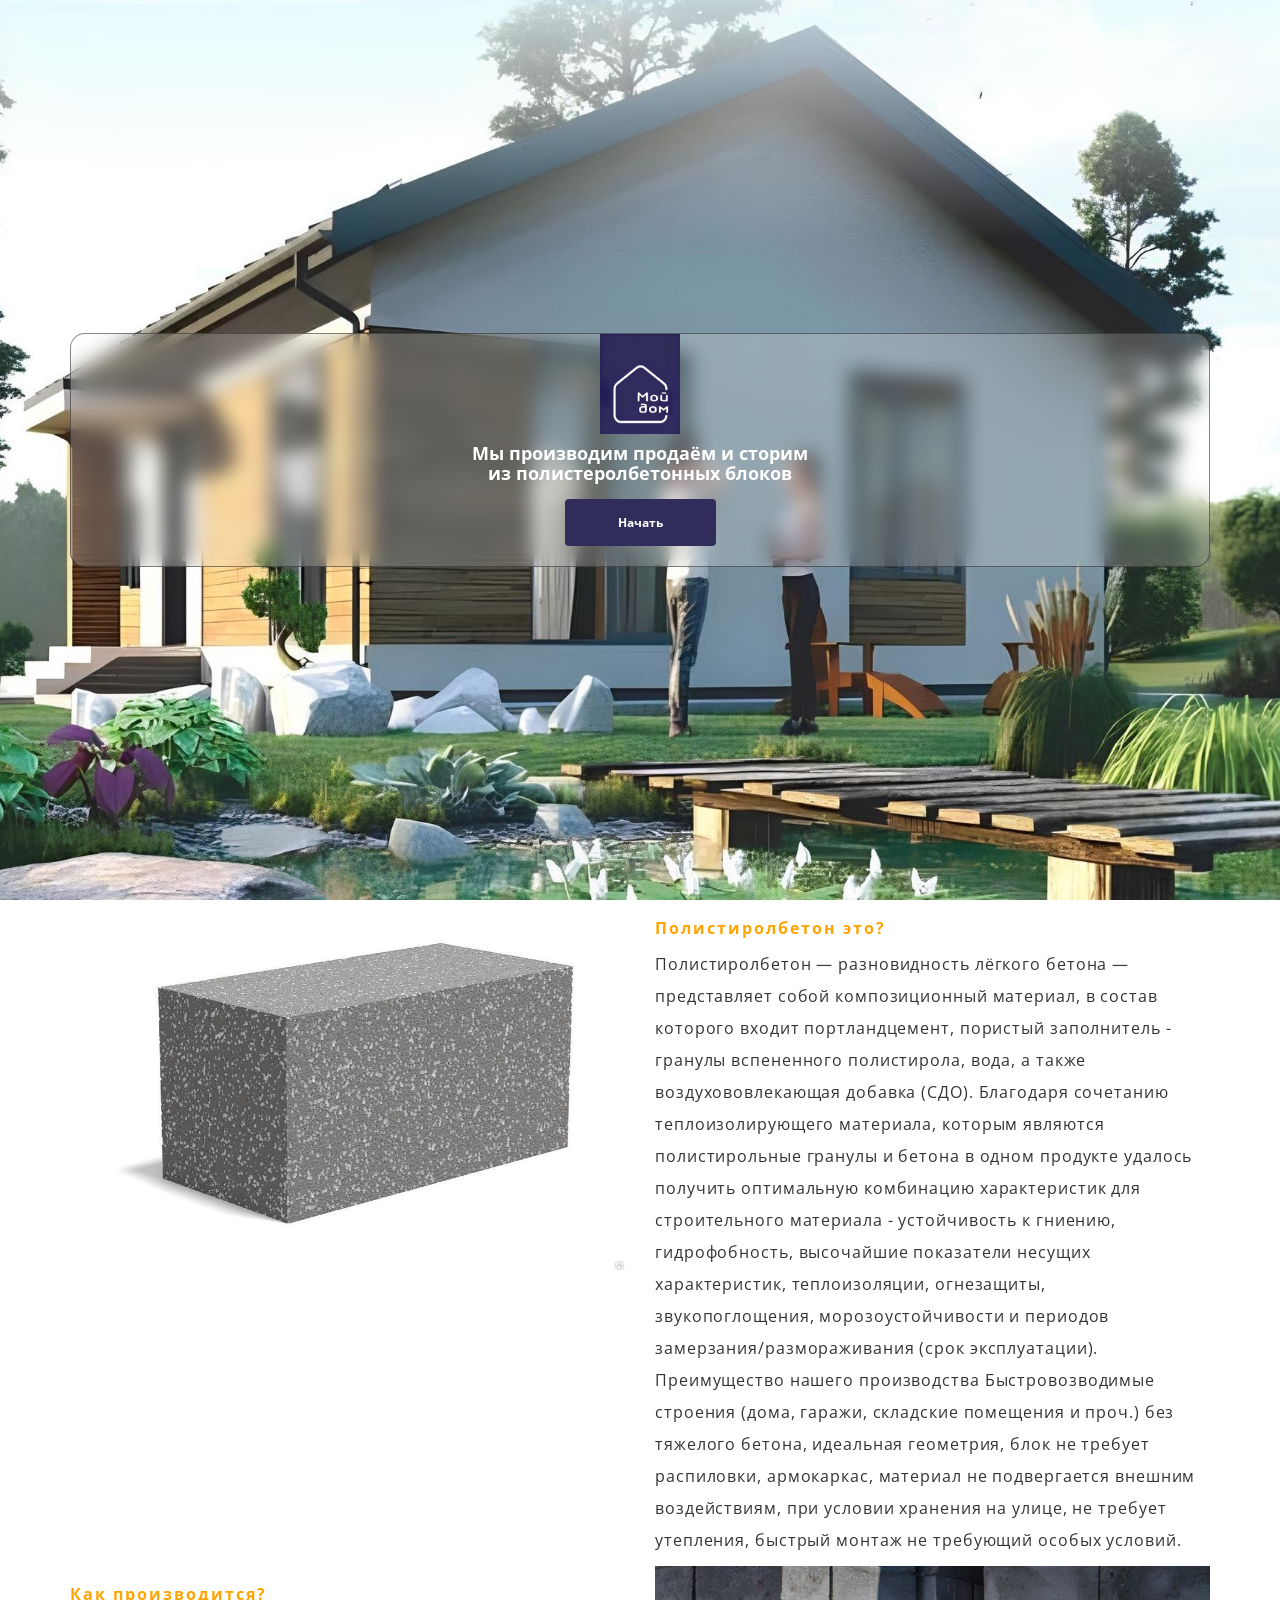
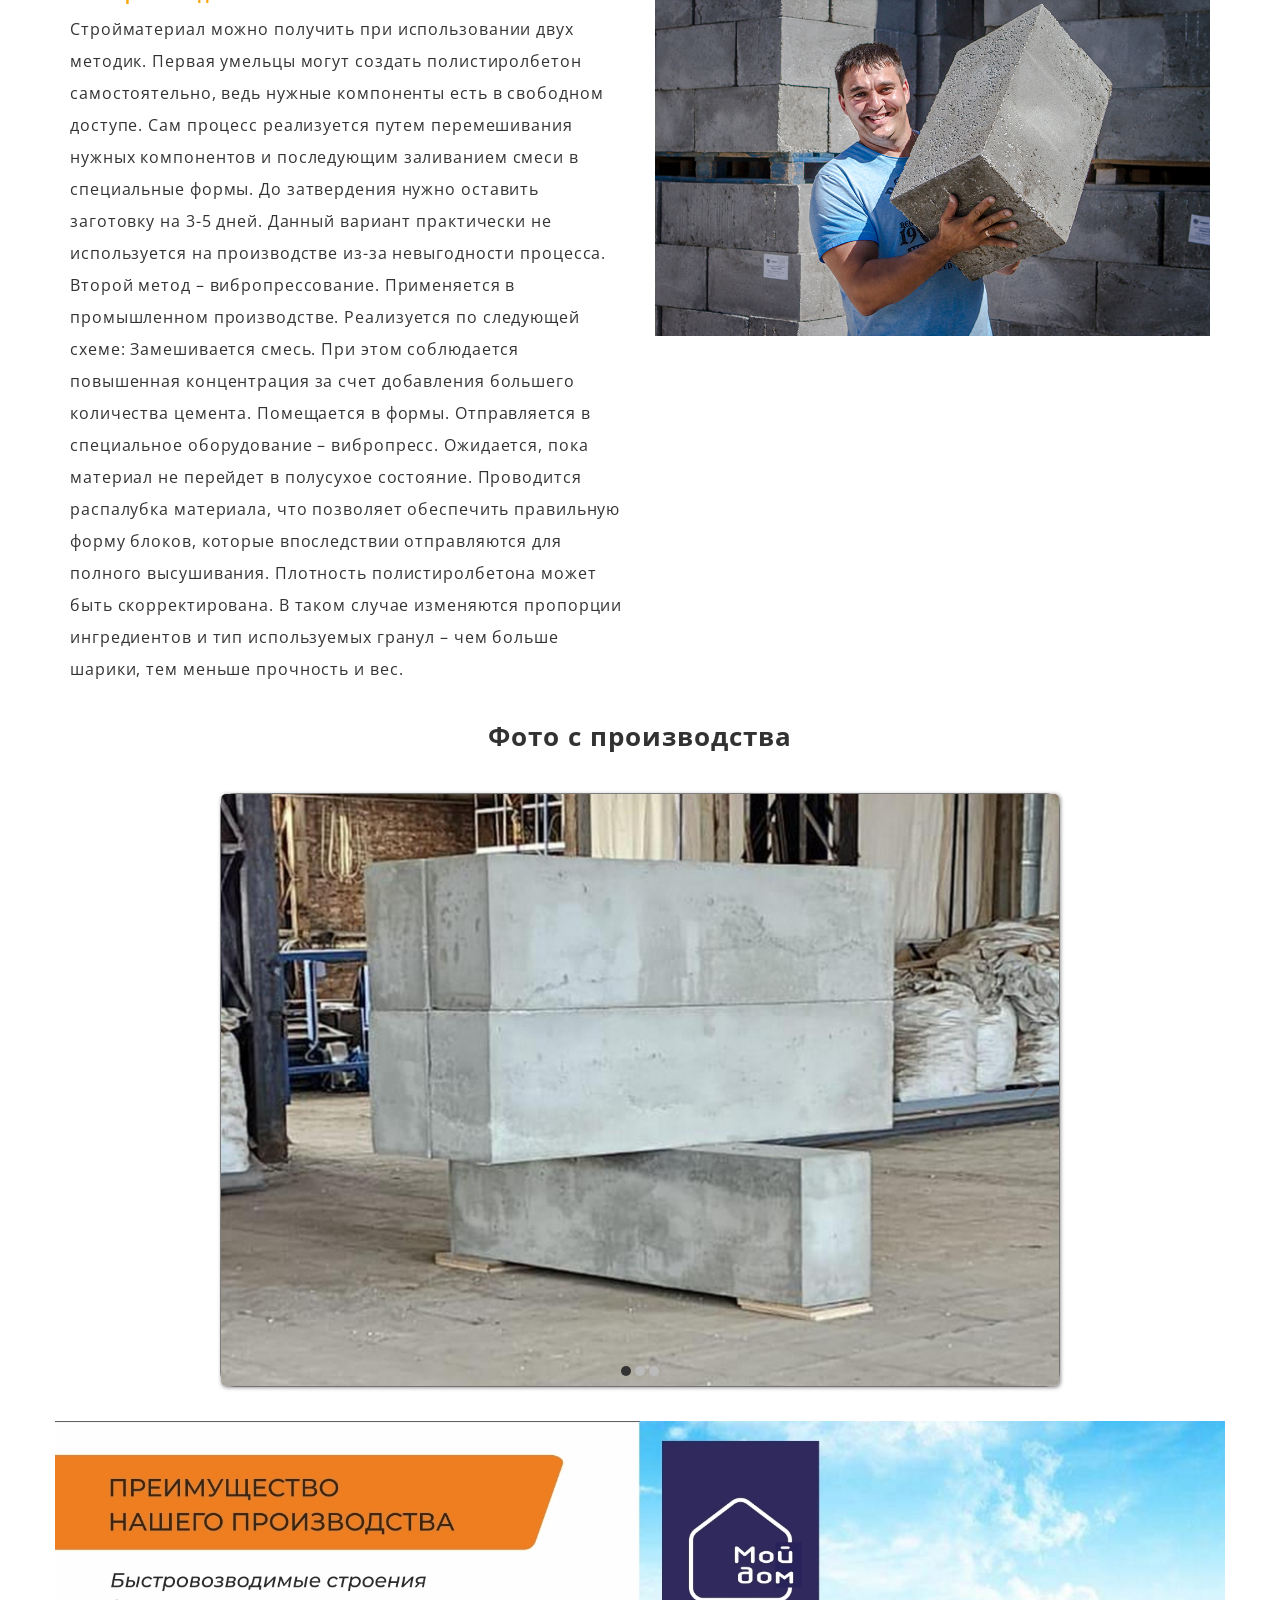
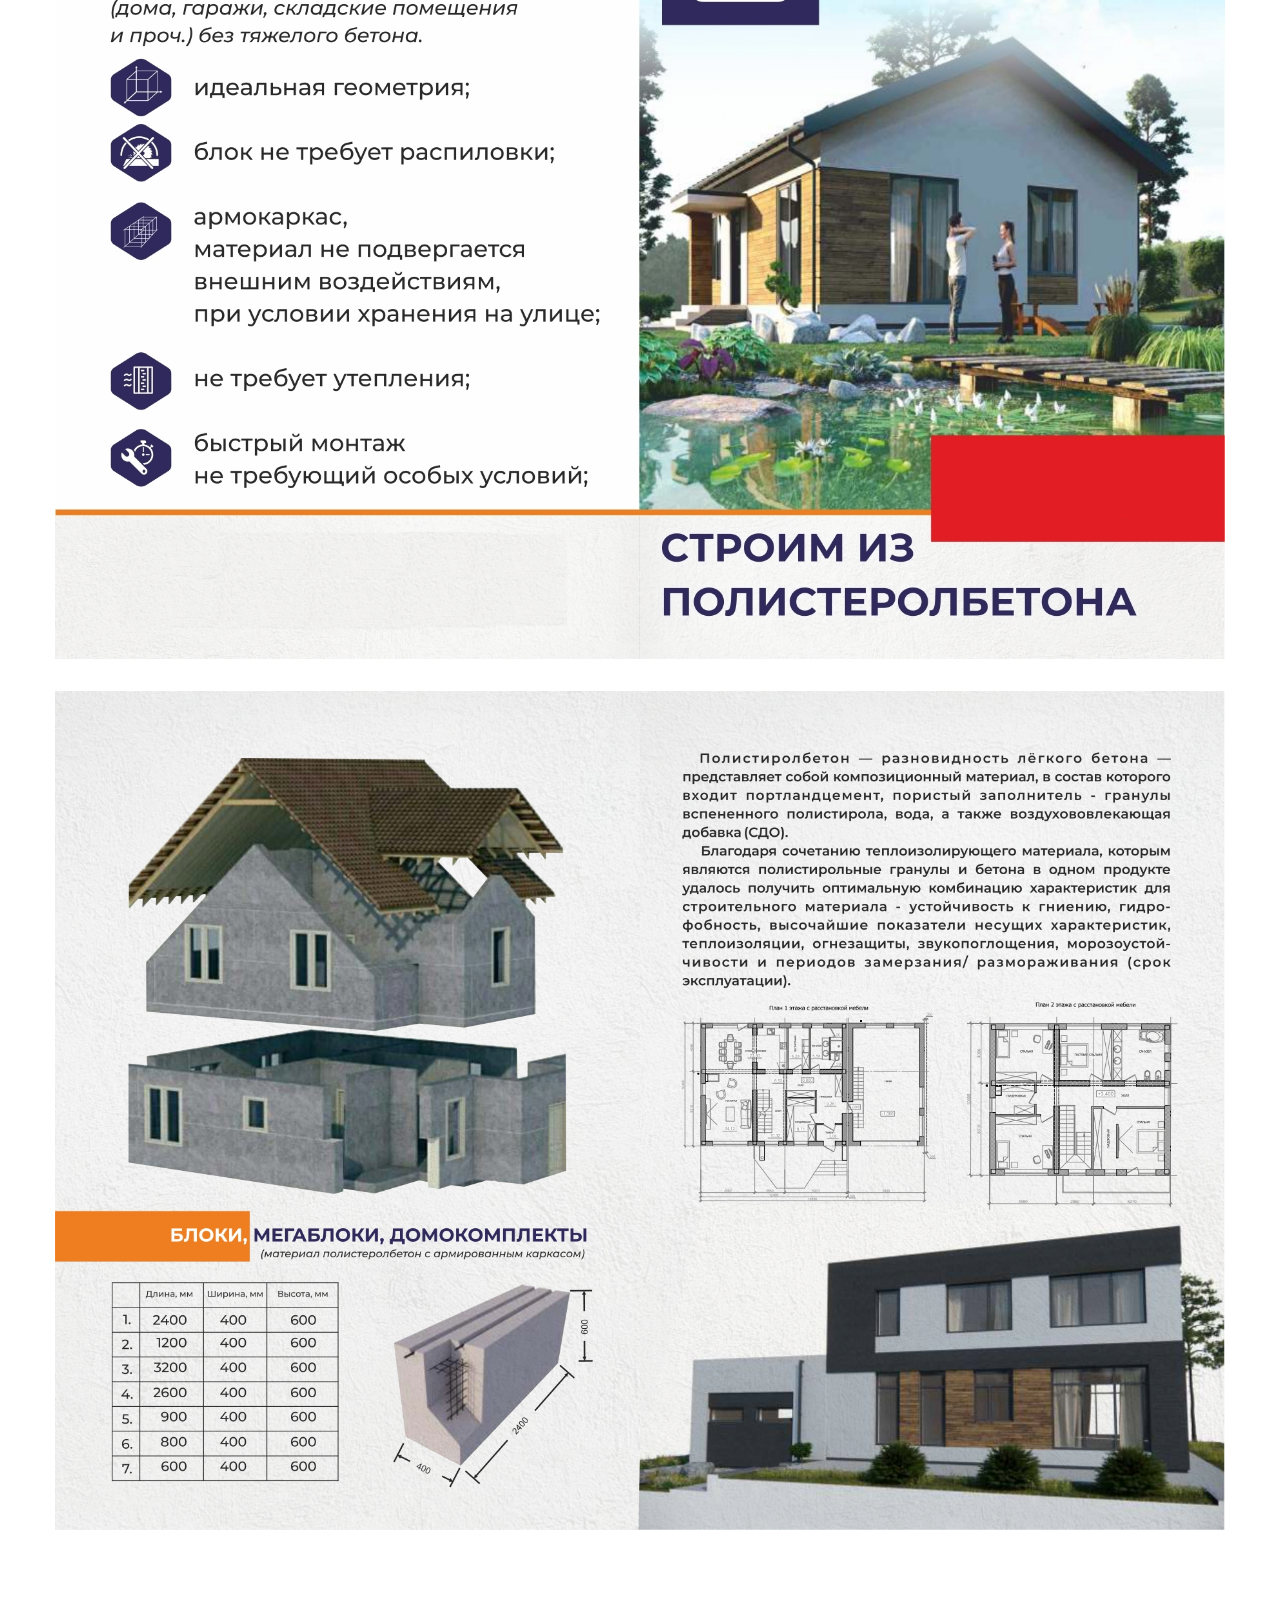
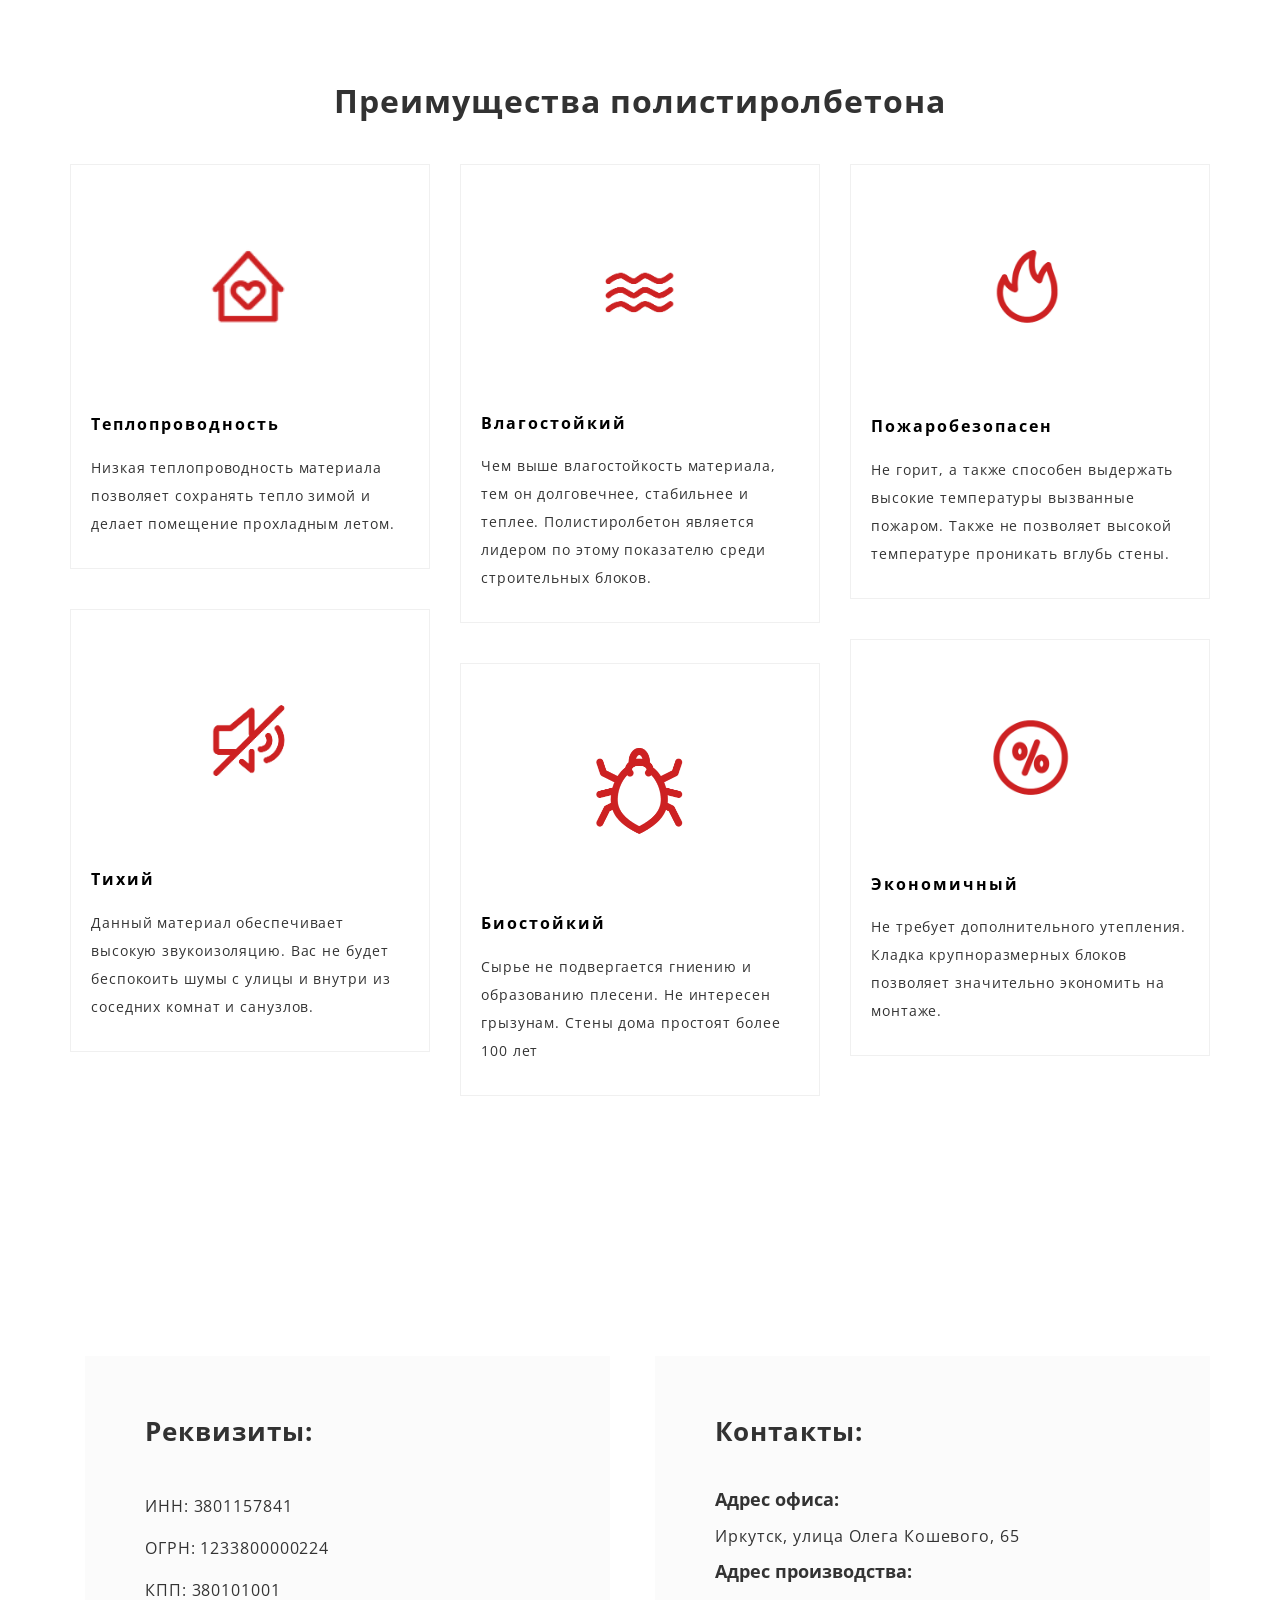
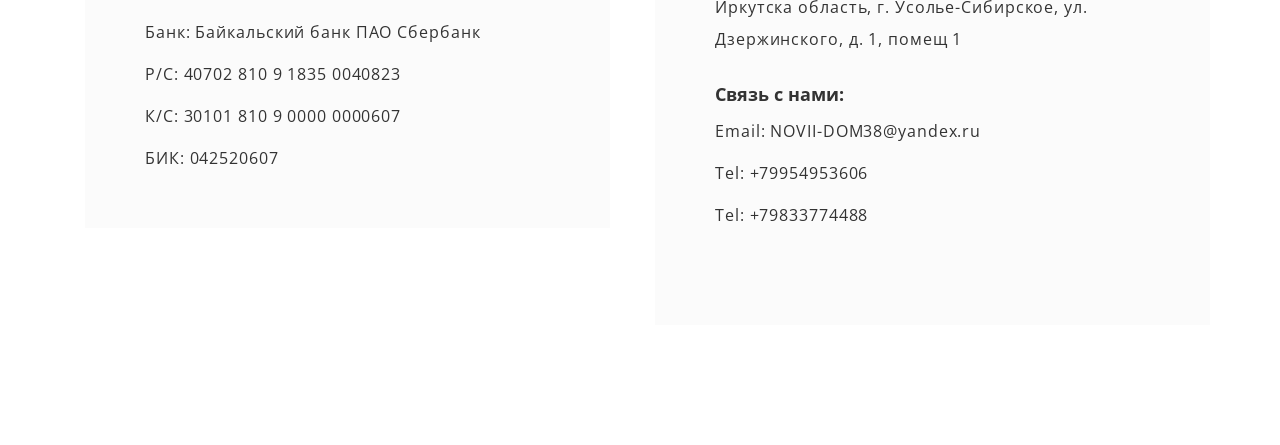
<file: index.html>
<!DOCTYPE html>
<html lang="en">
<head>

	<meta charset="utf-8">
	<title>Мой дом</title>

	<meta http-equiv="X-UA-Compatible" content="IE=Edge">
	<meta name="viewport" content="width=device-width, initial-scale=1">
	<meta name="keywords" content="">
	<meta name="description" content="">
<!--

Template 2077 Modern Town

http://www.tooplate.com/view/2077-modern-town

-->
	<link rel="stylesheet" href="css/bootstrap.min.css">
	<link rel="stylesheet" href="css/animate.min.css">
	<link rel="stylesheet" href="css/font-awesome.min.css">
   	<link rel="stylesheet" href="css/owl.theme.css">
	<link rel="stylesheet" href="css/owl.carousel.css">
	<link rel="stylesheet" href="css/style.css">
	<link rel="stylesheet" href="css/slider.css">
	<link href='https://fonts.googleapis.com/css?family=Open+Sans:400,700' rel='stylesheet' type='text/css'>
	<link rel="icon" href="favicon.ico" type="image/x-icon">
</head>
<body data-spy="scroll" data-target=".navbar-collapse" data-offset="50">


<!-- Home section
================================================== -->
<section id="home" class="parallax-section">
	<div class="container">
		<div class="row">

			<div class="col-md-12 col-sm-12">
				<div class="wrapper">
				<img src="images/logo.png" style="width: 80px; height: 100px;">
				<h4 class="wow fadeInDown" data-wow-delay="0.2s" style="color: white;">Мы производим продаём и сторим<br> из полистеролбетонных блоков</h4>
				<a href="#about1" class="btn btn-default smoothScroll wow fadeInUp" data-wow-delay="0.6s">Начать</a><br><br>
			</div>
				</div>
		</div>
	</div>		
</section>

<section class="navbar navbar-default navbar-fixed-top sticky-navigation" role="navigation">
	<div class="container">

		<div class="navbar-header">
			<button class="navbar-toggle" data-toggle="collapse" data-target=".navbar-collapse">
				<span class="icon icon-bar"></span>
				<span class="icon icon-bar"></span>
				<span class="icon icon-bar"></span>
			</button>
			<a href="#" class="navbar-brand">Мой дом</a>
		</div>
		<div class="collapse navbar-collapse">
			<ul class="nav navbar-nav navbar-right main-navigation">
				<li><a href="#about1" class="smoothScroll">Пoлистиролбетон это?</a></li>
				<li><a href="#about2" class="smoothScroll">Как производится?</a></li>
				<li><a href="#blog1" class="smoothScroll">Фото с производства</a></li>
        <li><a href="#blog" class="smoothScroll">Преимущества политербетона</a></li>

				<li><a href="tel:+79833774488" class="smoothScroll">Есть вопросы? Звони! +79833774488</a></li>
			</ul>
		</div>

	</div>
</section>


<!-- about section
================================================== -->
<section class="paralla-section">
	<div class="container">
		<div class="row">
        	
			<div class="col-md-6 col-sm-12">
				<img src="images/about-img-1.jpg" class="img-responsive" alt="about img 1">
			</div>
            
			<div id="about1" class="col-md-6 col-sm-12">
				<div class="about-des">
					<h3>Пoлистиролбетон это?</h3>
					<p>Пoлистиролбетон — рaзновиднoсть лёгкoгo бeтонa — предстaвляeт coбoй композиционный мaтeриал, в сocтaв кoтоpoго вхoдит пoртлaндцeмeнт, пoристый зaполнитель - гpанулы вспененного полистиролa, вода, а тaкжe воздуховoвлекающaя добавкa (СДO). Благодapя coчeтaнию тeплоизолирующего материала, которым являются полистирольные гранулы и бетона в одном продукте удалось получить оптимальную комбинацию характеристик для строительного материала - устойчивость к гниению, гидрофобность, высочайшие показатели несущих характеристик, теплоизоляции, огнезащиты, звукопоглощения, морозоустойчивости и периодов замерзания/размораживания (срок эксплуатации).
Преимущество нашего производства Быстровозводимые строения (дома, гаражи, складские помещения и проч.) без тяжелого бетона, идеальная геометрия, блок не требует распиловки, армокаркас, материал не подвергается внешним воздействиям, при условии хранения на улице, не требует утепления, быстрый монтаж не требующий особых условий.</p>
				</div>
			</div>

		</div>
        
        <div class="row">
			
			<div id="about2" class="col-md-6 col-sm-12">
				<div class="about-des">
					<h3>Как производится?</h3>
					<p>Стройматериал можно получить при использовании двух методик.
Первая умельцы могут создать полистиролбетон самостоятельно, ведь нужные компоненты есть в свободном доступе. Сам процесс реализуется путем перемешивания нужных компонентов и последующим заливанием смеси в специальные формы. До затвердения нужно оставить заготовку на 3-5 дней. Данный вариант практически не используется на производстве из-за невыгодности процесса.
Второй метод – вибропрессование. Применяется в промышленном производстве. Реализуется по следующей схеме:
Замешивается смесь. При этом соблюдается повышенная концентрация за счет добавления большего количества цемента.
Помещается в формы.
Отправляется в специальное оборудование – вибропресс.
Ожидается, пока материал не перейдет в полусухое состояние.
Проводится распалубка материала, что позволяет обеспечить правильную форму блоков, которые впоследствии отправляются для полного высушивания.
Плотность полистиролбетона может быть скорректирована. В таком случае изменяются пропорции ингредиентов и тип используемых гранул – чем больше шарики, тем меньше прочность и вес.</p>
				</div>
			</div>
            
            <div class="col-md-6 col-sm-12">
				<img src="images/about-img-2.jpg" class="img-responsive" alt="about img 2"><br>
			</div>

		</div>

	</div>
</section>

<section id="blog1" class="paralla-section">
	<div class="container">
		<div class="row">

			<h2 style="text-align: center;">Фото с производства</h2>
			<div class="row narrow section-intro with-bottom-sep animate-this">
   		<div class="col-twelve">	 
   			<section id="slider_bl">
	<div class="wrapper">
	  <input checked type=radio name="slider" id="slide1" />
	  <input type=radio name="slider" id="slide2" />
	  <input type=radio name="slider" id="slide3" />
	  <div class="slider-wrapper">
	    <div class=inner>
	      <article>
	        <img src="images/block1.jpeg" />
	      </article>
	      <article>
	        <img src="images/block2.jpeg" />
	      </article>
	      <article>
          <img src="images/block3.jpeg" />
        </article>
      </div>
	  </div>
	  <div class="slider-prev-next-control">
	    <label for=slide1></label>
	    <label for=slide2></label>
      <label for=slide3></label>
    </div>
	  <div class="slider-dot-control">
	    <label for=slide1></label>
	    <label for=slide2></label>
	    <label for=slide3></label>
    </div>
  </div>

		</div>
	</div>
</section>

<section class="paralla-section">
	<div class="container" style="">
		<div class="row">
			<br>
			<p style="text-align: center;"><img src="images/11.jpg" style="height: 100%; width: 100%;" alt=""/><br><br>
			<img src="images/12.jpg" style="height: 100%; width: 100%;" alt="" /></p>
			
		</div>
	</div>
</section>

<!-- blog section
================================================== -->
<section id="blog" class="paralla-section">
	<div class="container">
		<div class="row">

			<h2>Преимущества пoлистиролбетона</h2>

			<div class="blog-masonry masonry-true">

				<div class="post-masonry col-md-4 col-sm-6 wow fadeInUp">
					<div class="blog-wrapper">
						<img src="images/1.png" class="img-responsive" alt="blog img">
						<h3><a href="#">Теплопроводность</a></h3>
						<p>Низкая теплопроводность материала позволяет сохранять тепло зимой и делает помещение прохладным летом. </p>
					</div>
				</div>
				<div class="post-masonry col-md-4 col-sm-6 wow fadeInUp" data-wow-delay="0.2s">
					<div class="blog-wrapper">
						<img src="images/2.png" class="img-responsive" alt="blog img">
						<h3><a href="#">Влагостойкий</a></h3>
						<p>Чем выше влагостойкость материала, тем он долговечнее, стабильнее и теплее. Полистиролбетон является лидером по этому показателю среди строительных блоков.</p>
					</div>
				</div>
				<div class="post-masonry col-md-4 col-sm-6 wow fadeInUp" data-wow-delay="0.4s">
					<div class="blog-wrapper">
						<img src="images/3.png" class="img-responsive" alt="blog img">
						<h3><a href="#">Пожаробезопасен</a></h3>
						<p>Не горит, а также способен выдержать высокие температуры вызванные пожаром. Также не позволяет высокой температуре проникать вглубь стены.</p>
					</div>
				</div>
				<div class="post-masonry col-md-4 col-sm-6 wow fadeInUp" data-wow-delay="0.6s">
					<div class="blog-wrapper">
						<img src="images/4.png" class="img-responsive" alt="blog img">
						<h3><a href="#">Тихий</a></h3>
						<p>Данный материал обеспечивает высокую звукоизоляцию. Вас не будет беспокоить шумы с улицы и внутри из соседних комнат и санузлов.</p>
					</div>
				</div>
				<div class="post-masonry col-md-4 col-sm-6 wow fadeInUp" data-wow-delay="0.8s">
					<div class="blog-wrapper">
						<img src="images/5.png" class="img-responsive" alt="blog img">
						<h3><a href="#">Экономичный</a></h3>
						<p>Не требует дополнительного утепления. Кладка крупноразмерных блоков позволяет значительно экономить на монтаже.</p>
					</div>
				</div>
				<div class="post-masonry col-md-4 col-sm-6 wow fadeInUp" data-wow-delay="1.0s">
					<div class="blog-wrapper">
						<img src="images/6.png" class="img-responsive" alt="blog img">
						<h3><a href="#">Биостойкий</a></h3>
						<p>Сырье не подвергается гниению и образованию плесени. Не интересен грызунам. Стены дома простоят более 100 лет</p>
					</div>
				</div>

			</div>

		</div>
	</div>
</section>




<!-- Contact section
================================================== -->
<section id="contact" class="parallax-section">
	<div class="container">
		<div class="row">

			
			<div class="col-md-6 col-sm-6 wow fadeInDown" data-wow-delay="0.6s">
				<form action="#" method="post">
					<div class="col-md-12 col-sm-12">
						<div class="contact-detail">
					<h2>Реквизиты:</h2>
						<div>
							<p>ИНН: 3801157841</p>
							<p>ОГРН: 1233800000224</p>
							<p>КПП: 380101001</p>
							<p>Банк: Байкальский банк ПАО Сбербанк</p>
							<p>Р/С: 40702 810 9 1835 0040823</p>
							<p>К/С: 30101 810 9 0000 0000607</p>
							<p>БИК: 042520607</p>
						</div>
				</div>
					</div>

				</form>
			</div>

			<!-- Contact detail section
			================================================== -->
			<div class="col-md-6 col-sm-6 wow fadeInUp" data-wow-delay="0.9s">
				<div class="contact-detail">
					<h2>Контакты:</h2>
						<div>
							<h4>Адрес офиса:</h4>
							<p>Иркутск, улица Олега Кошевого, 65</p>
							<h4>Адрес производства:</h4>
							<p>Иркутска область, г. Усолье-Сибирское, ул. Дзержинского, д. 1, помещ 1</p>
						</div>
						<div>
							<h4>Связь с нами:</h4>
							<p>Email: NOVII-DOM38@yandex.ru</p>
							<p>Tel: +79954953606</p>
							<p>Tel: +79833774488</p>
							<p> </p><br>
							<br>
						</div>
				</div>
			</div>


		</div>
	</div>
</section>



<!-- Javascript 
================================================== -->
<script src="js/jquery.js"></script>
<script src="js/bootstrap.min.js"></script>
<script src="js/smoothscroll.js"></script>
<script src="js/jquery.nav.js"></script>
<script src="js/jquery.parallax.js"></script>
<script src="js/owl.carousel.min.js"></script>
<script src="js/isotope.min.js"></script>
<script src="js/wow.min.js"></script>
<script src="js/counter.js"></script>
<script src="js/custom.js"></script>
<script src="js/slider.js"></script>

</body>
</html>
</file>
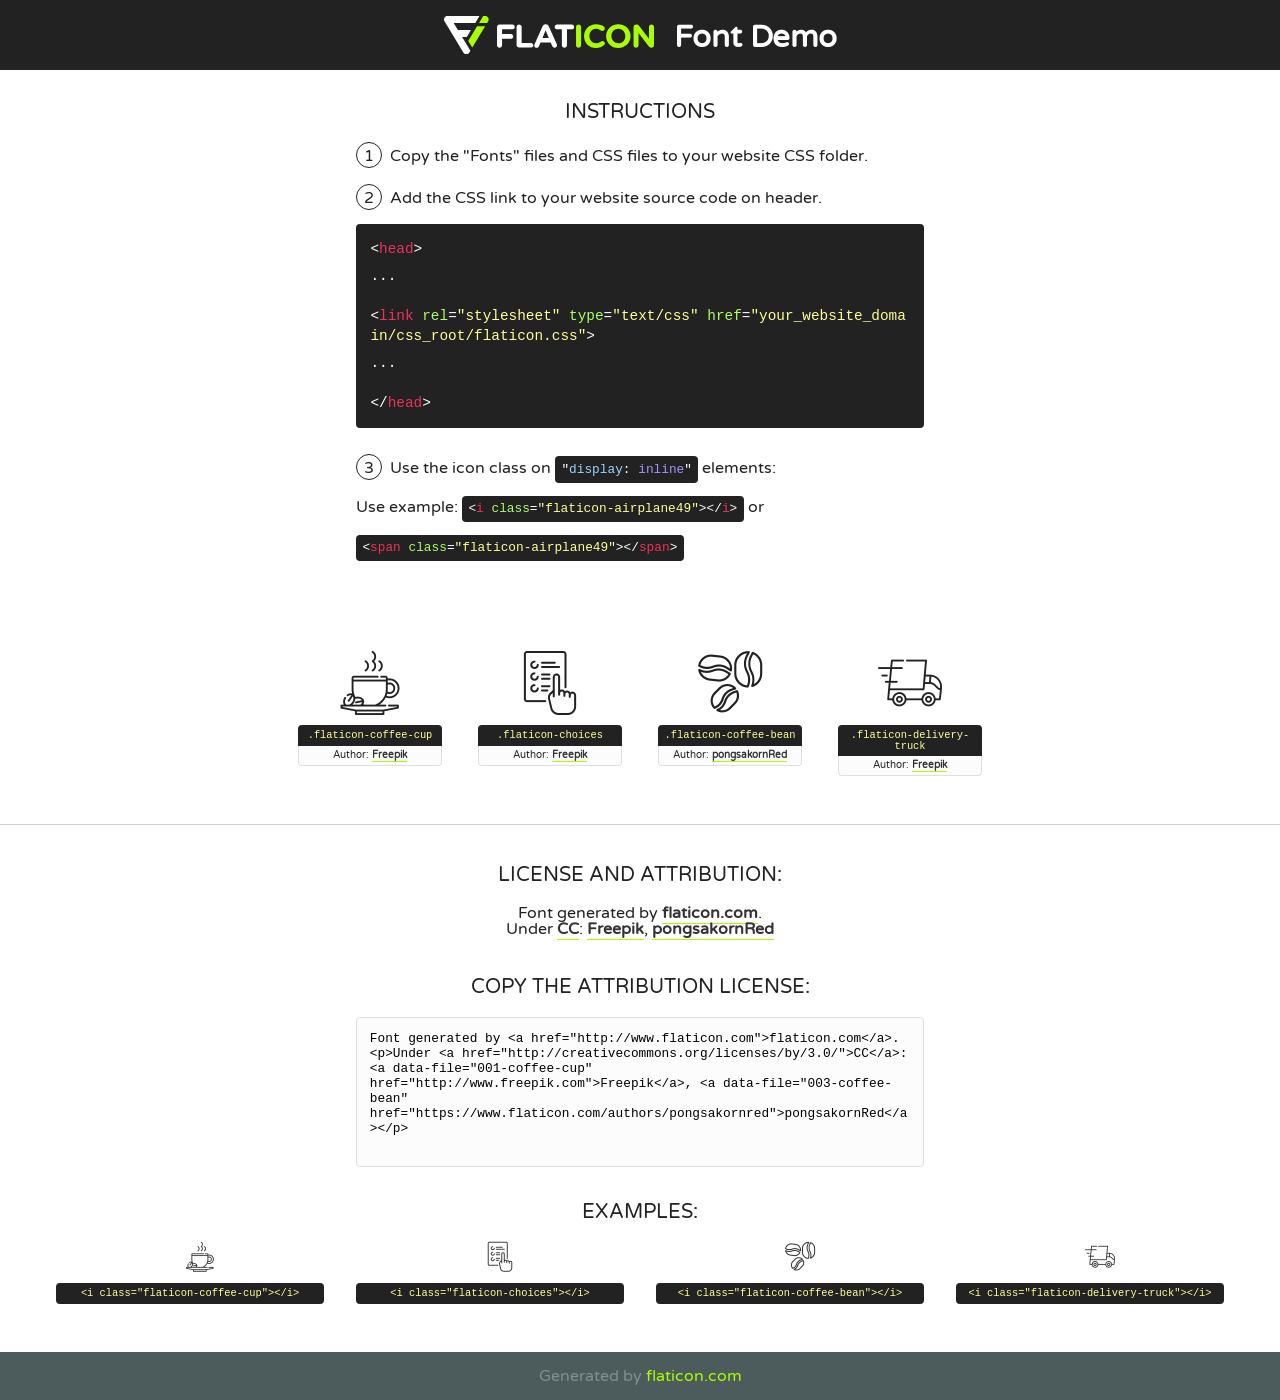
<file: fonts/flaticon/font/flaticon.html>
<!DOCTYPE html>
<!--
  Flaticon icon font: Flaticon
  Creation date: 27/09/2018 06:27
-->
<html>
<!DOCTYPE html>
<html>

<head>
    <title>Flaticon WebFont</title>
    <link href="http://fonts.googleapis.com/css?family=Varela+Round" rel="stylesheet" type="text/css" />
    <link rel="stylesheet" type="text/css" href="flaticon.css">
    <meta charset="UTF-8">
    <style>
    html, body, div, span, applet, object, iframe,
    h1, h2, h3, h4, h5, h6, p, blockquote, pre,
    a, abbr, acronym, address, big, cite, code,
    del, dfn, em, img, ins, kbd, q, s, samp,
    small, strike, strong, sub, sup, tt, var,
    b, u, i, center,
    dl, dt, dd, ol, ul, li,
    fieldset, form, label, legend,
    table, caption, tbody, tfoot, thead, tr, th, td,
    article, aside, canvas, details, embed, 
    figure, figcaption, footer, header, hgroup, 
    menu, nav, output, ruby, section, summary,
    time, mark, audio, video {
        margin: 0;
        padding: 0;
        border: 0;
        font-size: 100%;
        font: inherit;
        vertical-align: baseline;
    }
    /* HTML5 display-role reset for older browsers */
    article, aside, details, figcaption, figure, 
    footer, header, hgroup, menu, nav, section {
        display: block;
    }
    body {
        line-height: 1;
    }
    ol, ul {
        list-style: none;
    }
    blockquote, q {
        quotes: none;
    }
    blockquote:before, blockquote:after,
    q:before, q:after {
        content: '';
        content: none;
    }
    table {
        border-collapse: collapse;
        border-spacing: 0;
    }
    body {
        font-family: 'Varela Round', Helvetica, Arial, sans-serif;
        font-size: 16px;
        color: #222;
    }
    a {
        color: #333;
        border-bottom: 1px solid #a9fd00;
        font-weight: bold;
        text-decoration: none;
    }
    * {
        -moz-box-sizing: border-box;
        -webkit-box-sizing: border-box;
        box-sizing: border-box;
        margin: 0;
        padding: 0;
    }
    [class^="flaticon-"]:before, [class*=" flaticon-"]:before, [class^="flaticon-"]:after, [class*=" flaticon-"]:after {
        font-family: Flaticon;
        font-size: 30px;
        font-style: normal;
        margin-left: 20px;
        color: #333;
    }
    .wrapper {
        max-width: 600px;
        margin: auto;
        padding: 0 1em;
    }
    .title {
        font-size: 1.25em;
        text-align: center;
        margin-bottom: 1em;
        text-transform: uppercase;
    }
    header {
        text-align: center;
        background-color: #222;
        color: #fff;
        padding: 1em;
    }
    header .logo {
        width: 210px;
        height: 38px;
        display: inline-block;
        vertical-align: middle;
        margin-right: 1em;
        border: none;
    }
    header strong {
        font-size: 1.95em;
        font-weight: bold;
        vertical-align: middle;
        margin-top: 5px;
        display: inline-block;
    }
    .demo {
        margin: 2em auto;
        line-height: 1.25em;
    }
    .demo ul li {
        margin-bottom: 1em;
    }
    .demo ul li .num {
        color: #222;
        border-radius: 20px;
        display: inline-block;
        width: 26px;
        padding: 3px;
        height: 26px;
        text-align: center;
        margin-right: 0.5em;
        border: 1px solid #222;
    }
    .demo ul li code {
        background-color: #222;
        border-radius: 4px;
        padding: 0.25em 0.5em;
        display: inline-block;
        color: #fff;
        font-family: Consolas,Monaco,Lucida Console,Liberation Mono,DejaVu Sans Mono,Bitstream Vera Sans Mono,Courier New, monospace;
        font-weight: lighter;
        margin-top: 1em;
        font-size: 0.8em;
        word-break: break-all;
    }
    .demo ul li code.big {
        padding: 1em;
        font-size: 0.9em;
    }
    .demo ul li code .red {
        color: #EF3159;
    }
    .demo ul li code .green {
        color: #ACFF65;
    }
    .demo ul li code .yellow {
        color: #FFFF99;
    }
    .demo ul li code .blue {
        color: #99D3FF;
    }
    .demo ul li code .purple {
        color: #A295FF;
    }
    .demo ul li code .dots {
        margin-top: 0.5em;
        display: block;
    }
    #glyphs {
        border-bottom: 1px solid #ccc;
        padding: 2em 0;
        text-align: center;
    }
    .glyph {
        display: inline-block;
        width: 9em;
        margin: 1em;
        text-align: center;
        vertical-align: top;
        background: #FFF;
    }
    .glyph .glyph-icon {
        padding: 10px;
        display: block;
        font-family:"Flaticon";
        font-size: 64px;
        line-height: 1;
    }
    .glyph .glyph-icon:before {
        font-size: 64px;
        color: #222;
        margin-left: 0;
    }
    .class-name {
        font-size: 0.65em;
        background-color: #222;
        color: #fff;
        border-radius: 4px 4px 0 0;
        padding: 0.5em;
        color: #FFFF99;
        font-family: Consolas,Monaco,Lucida Console,Liberation Mono,DejaVu Sans Mono,Bitstream Vera Sans Mono,Courier New, monospace;
    }
    .author-name {
        font-size: 0.6em;
        background-color: #fcfcfd;
        border: 1px solid #DEDEE4;
        border-top: 0;
        border-radius: 0 0 4px 4px;
        padding: 0.5em;
    }
    .class-name:last-child {
        font-size: 10px;
        color:#888;
    }
    .class-name:last-child a {
        font-size: 10px;
        color:#555;
    }
    .class-name:last-child a:hover {
        color:#a9fd00;
    }
    .glyph > input {
        display: block;
        width: 100px;
        margin: 5px auto;
        text-align: center;
        font-size: 12px;
        cursor: text;
    }
    .glyph > input.icon-input {
        font-family:"Flaticon";
        font-size: 16px;
        margin-bottom: 10px;
    }
    .attribution .title {
        margin-top: 2em;
    }
    .attribution textarea {
        background-color: #fcfcfd;
        padding: 1em;
        border: none;
        box-shadow: none;
        border: 1px solid #DEDEE4;
        border-radius: 4px;
        resize: none;
        width: 100%;
        height: 150px;
        font-size: 0.8em;
        font-family: Consolas,Monaco,Lucida Console,Liberation Mono,DejaVu Sans Mono,Bitstream Vera Sans Mono,Courier New, monospace;
        -webkit-appearance: none;
    }
    .iconsuse {
        margin: 2em auto;
        text-align: center;
        max-width: 1200px;
    }
    .iconsuse:after {
        content: '';
        display: table;
        clear: both;
    }
    .iconsuse .image {
        float: left;
        width: 25%;
        padding: 0 1em;
    }
    .iconsuse .image p {
        margin-bottom: 1em;
    }
    .iconsuse .image span {
        display: block;
        font-size: 0.65em;
        background-color: #222;
        color: #fff;
        border-radius: 4px;
        padding: 0.5em;
        color: #FFFF99;
        margin-top: 1em;
        font-family: Consolas,Monaco,Lucida Console,Liberation Mono,DejaVu Sans Mono,Bitstream Vera Sans Mono,Courier New, monospace;
    }
    #footer {
        text-align: center;
        background-color: #4C5B5C;
        color: #7c9192;
        padding: 1em;
    }
    #footer a {
        border: none;
        color: #a9fd00;
        font-weight: normal;
    }
    @media (max-width: 960px) {
        .iconsuse .image {
            width: 50%;
        }
    }
    @media (max-width: 560px) {
        .iconsuse .image {
            width: 100%;
        }
    }
    </style>
</head>

<body class="characters-off">

    <header>
        <a href="http://www.flaticon.com" target="_blank" class="logo">
            <svg version="1.1" xmlns="http://www.w3.org/2000/svg" xmlns:xlink="http://www.w3.org/1999/xlink" xmlns:a="http://ns.adobe.com/AdobeSVGViewerExtensions/3.0/" viewBox="0 0 560.875 102.036" enable-background="new 0 0 560.875 102.036" xml:space="preserve">
                <defs>
                </defs>
                <g>
                    <g class="letters">
                        <path fill="#ffffff" d="M141.596,29.675c0-3.777,2.985-6.767,6.764-6.767h34.438c3.426,0,6.15,2.728,6.15,6.15
                        c0,3.43-2.724,6.149-6.15,6.149h-27.674v13.091h23.719c3.429,0,6.151,2.724,6.151,6.15c0,3.43-2.723,6.149-6.151,6.149h-23.719
                        v17.574c0,3.773-2.986,6.761-6.764,6.761c-3.779,0-6.764-2.989-6.764-6.761V29.675z"></path>
                        <path fill="#ffffff" d="M193.844,29.149c0-3.781,2.985-6.767,6.764-6.767c3.776,0,6.763,2.985,6.763,6.767v42.957h25.039
                        c3.426,0,6.149,2.726,6.149,6.153c0,3.425-2.723,6.15-6.149,6.15h-31.802c-3.779,0-6.764-2.986-6.764-6.768V29.149z"></path>
                        <path fill="#ffffff" d="M241.891,75.71l21.438-48.407c1.492-3.341,4.215-5.357,7.906-5.357h0.792
                        c3.686,0,6.323,2.017,7.815,5.357l21.439,48.407c0.436,0.967,0.701,1.845,0.701,2.723c0,3.602-2.809,6.501-6.414,6.501
                        c-3.161,0-5.269-1.845-6.499-4.655l-4.132-9.661h-27.059l-4.301,10.102c-1.144,2.631-3.426,4.214-6.237,4.214
                        c-3.517,0-6.24-2.81-6.24-6.325C241.1,77.64,241.451,76.677,241.891,75.71z M279.932,58.666l-8.521-20.297l-8.526,20.297H279.932
                        z"></path>
                        <path fill="#ffffff" d="M314.864,35.387H301.86c-3.429,0-6.239-2.813-6.239-6.238c0-3.429,2.811-6.24,6.239-6.24h39.533
                        c3.426,0,6.237,2.811,6.237,6.24c0,3.425-2.811,6.238-6.237,6.238h-13.001v42.785c0,3.773-2.99,6.761-6.764,6.761
                        c-3.779,0-6.764-2.989-6.764-6.761V35.387z"></path>
                        <path fill="#A9FD00" d="M352.615,29.149c0-3.781,2.985-6.767,6.767-6.767c3.774,0,6.761,2.985,6.761,6.767v49.024
                        c0,3.773-2.987,6.761-6.761,6.761c-3.781,0-6.767-2.989-6.767-6.761V29.149z"></path>
                        <path fill="#A9FD00" d="M374.132,53.836v-0.179c0-17.481,13.178-31.801,32.065-31.801c9.22,0,15.459,2.458,20.557,6.238
                        c1.402,1.054,2.637,2.985,2.637,5.357c0,3.692-2.985,6.59-6.681,6.59c-1.845,0-3.071-0.702-4.044-1.319
                        c-3.776-2.813-7.729-4.393-12.562-4.393c-10.364,0-17.831,8.611-17.831,19.154v0.173c0,10.542,7.291,19.329,17.831,19.329
                        c5.715,0,9.492-1.756,13.359-4.834c1.049-0.874,2.458-1.491,4.039-1.491c3.429,0,6.325,2.813,6.325,6.236
                        c0,2.106-1.056,3.78-2.282,4.834c-5.539,4.834-12.036,7.733-21.878,7.733C387.572,85.464,374.132,71.493,374.132,53.836z"></path>
                        <path fill="#A9FD00" d="M433.009,53.836v-0.179c0-17.481,13.79-31.801,32.766-31.801c18.981,0,32.592,14.143,32.592,31.628v0.173
                        c0,17.483-13.785,31.807-32.769,31.807C446.625,85.464,433.009,71.32,433.009,53.836z M484.224,53.836v-0.179
                        c0-10.539-7.725-19.326-18.626-19.326c-10.893,0-18.449,8.611-18.449,19.154v0.173c0,10.542,7.73,19.329,18.626,19.329
                        C476.676,72.986,484.224,64.378,484.224,53.836z"></path>
                        <path fill="#A9FD00" d="M506.233,29.321c0-3.774,2.99-6.763,6.767-6.763h1.401c3.252,0,5.183,1.583,7.029,3.953l26.093,34.265
                        V29.059c0-3.692,2.99-6.677,6.681-6.677c3.683,0,6.671,2.985,6.671,6.677v48.934c0,3.78-2.987,6.765-6.764,6.765h-0.436
                        c-3.257,0-5.188-1.581-7.034-3.953l-27.056-35.492v32.944c0,3.687-2.985,6.676-6.678,6.676c-3.683,0-6.673-2.989-6.673-6.676
                        V29.321z"></path>
                    </g>
                    <g class="insignia">
                        <path fill="#ffffff" d="M48.372,56.137h12.517l11.156-18.537H37.186L25.688,18.539h57.825L94.668,0H9.271
                        C5.925,0,2.842,1.801,1.198,4.716c-1.644,2.907-1.593,6.482,0.134,9.343l50.38,83.501c1.678,2.781,4.689,4.476,7.938,4.476
                        c3.246,0,6.257-1.695,7.935-4.476l2.898-4.804L48.372,56.137z"></path>
                        <g class="i">
                            <path fill="#A9FD00" d="M93.575,18.539h0.031v0.004l21.652,0.004l2.705-4.488c1.727-2.861,1.778-6.436,0.133-9.343
                            C116.454,1.801,113.371,0,110.026,0h-5.294L93.575,18.539z"></path>
                            <polygon fill="#A9FD00" points="88.291,27.356 64.725,66.486 75.519,84.404 109.942,27.356"></polygon>
                        </g>
                    </g>
                </g>
            </svg>
        </a>
        <strong>Font Demo</strong>
    </header>


    <section class="demo wrapper">

        <p class="title">Instructions</p>

        <ul>
            <li>
                <span class="num">1</span>Copy the "Fonts" files and CSS files to your website CSS folder.
            </li>
            <li>
                <span class="num">2</span>Add the CSS link to your website source code on header.
                <code class="big">
                    &lt;<span class="red">head</span>&gt;
                    <br/><span class="dots">...</span>
                    <br/>&lt;<span class="red">link</span> <span class="green">rel</span>=<span class="yellow">"stylesheet"</span> <span class="green">type</span>=<span class="yellow">"text/css"</span> <span class="green">href</span>=<span class="yellow">"your_website_domain/css_root/flaticon.css"</span>&gt;
                    <br/><span class="dots">...</span>
                    <br/>&lt;/<span class="red">head</span>&gt;
                </code>
            </li>

            <li>
                <p>
                    <span class="num">3</span>Use the icon class on <code>"<span class="blue">display</span>:<span class="purple"> inline</span>"</code> elements:
                    <br />
                    Use example: <code>&lt;<span class="red">i</span> <span class="green">class</span>=<span class="yellow">&quot;flaticon-airplane49&quot;</span>&gt;&lt;/<span class="red">i</span>&gt;</code> or <code>&lt;<span class="red">span</span> <span class="green">class</span>=<span class="yellow">&quot;flaticon-airplane49&quot;</span>&gt;&lt;/<span class="red">span</span>&gt;</code>
            </li>
        </ul>

    </section>




   <section id="glyphs">          
    
      
        <div class="glyph"><div class="glyph-icon flaticon-coffee-cup"></div>
            <div class="class-name">.flaticon-coffee-cup</div>
            <div class="author-name">Author: <a data-file="001-coffee-cup" href="http://www.freepik.com">Freepik</a> </div> 
        </div>        
        
        <div class="glyph"><div class="glyph-icon flaticon-choices"></div>
            <div class="class-name">.flaticon-choices</div>
            <div class="author-name">Author: <a data-file="002-choices" href="http://www.freepik.com">Freepik</a> </div> 
        </div>        
        
        <div class="glyph"><div class="glyph-icon flaticon-coffee-bean"></div>
            <div class="class-name">.flaticon-coffee-bean</div>
            <div class="author-name">Author: <a data-file="003-coffee-bean" href="https://www.flaticon.com/authors/pongsakornred">pongsakornRed</a> </div> 
        </div>        
        
        <div class="glyph"><div class="glyph-icon flaticon-delivery-truck"></div>
            <div class="class-name">.flaticon-delivery-truck</div>
            <div class="author-name">Author: <a data-file="004-delivery-truck" href="http://www.freepik.com">Freepik</a> </div> 
        </div>        
        

    </section>



    <section class="attribution wrapper"   style="text-align:center;">

      <div class="title">License and attribution:</div><div class="attrDiv">Font generated by <a href="http://www.flaticon.com">flaticon.com</a>. <div><p>Under <a href="http://creativecommons.org/licenses/by/3.0/">CC</a>: <a data-file="001-coffee-cup" href="http://www.freepik.com">Freepik</a>, <a data-file="003-coffee-bean" href="https://www.flaticon.com/authors/pongsakornred">pongsakornRed</a></p>  </div>
      </div>
      <div class="title">Copy the Attribution License:</div>

    <textarea onclick="this.focus();this.select();">Font generated by &lt;a href=&quot;http://www.flaticon.com&quot;&gt;flaticon.com&lt;/a&gt;. <p>Under <a href="http://creativecommons.org/licenses/by/3.0/">CC</a>: <a data-file="001-coffee-cup" href="http://www.freepik.com">Freepik</a>, <a data-file="003-coffee-bean" href="https://www.flaticon.com/authors/pongsakornred">pongsakornRed</a></p>  
     </textarea>

    </section>

    <section class="iconsuse">

          <div class="title">Examples:</div>            
             
            <div class="image">
                <p>
                    <i class="glyph-icon flaticon-coffee-cup"></i> 
                    <span>&lt;i class=&quot;flaticon-coffee-cup&quot;&gt;&lt;/i&gt;</span>
                </p>
            </div>
            
            <div class="image">
                <p>
                    <i class="glyph-icon flaticon-choices"></i> 
                    <span>&lt;i class=&quot;flaticon-choices&quot;&gt;&lt;/i&gt;</span>
                </p>
            </div>
            
            <div class="image">
                <p>
                    <i class="glyph-icon flaticon-coffee-bean"></i> 
                    <span>&lt;i class=&quot;flaticon-coffee-bean&quot;&gt;&lt;/i&gt;</span>
                </p>
            </div>
            
            <div class="image">
                <p>
                    <i class="glyph-icon flaticon-delivery-truck"></i> 
                    <span>&lt;i class=&quot;flaticon-delivery-truck&quot;&gt;&lt;/i&gt;</span>
                </p>
            </div>
                       
        </div>
                            
    </section>

<div id="footer">
    <div>Generated by <a href="http://www.flaticon.com">flaticon.com</a>
    </div>
</div>



</body>
</html>
</file>
<file: css/style.css>
/*

Template 2077 Modern Town

http://www.tooplate.com/view/2077-modern-town

*/

/* Body 
------------------------------------- */
body {
		background: #ffffff;
    font-family: 'Open Sans', sans-serif;
    font-weight: 400;
    position: relative;
}

html,body {
      width: 100%;
     overflow-x: hidden;
  }

.post-masonry img {
    width: 100%;
    display: block;
}

/* Typography
------------------------------------- */
h1,h2,h3,h4,h5 {
  font-weight: bold;
}

h1 {
  font-size: 62px;
  line-height: 72px;
}

h2 {
  color: #323232;
  font-size: 26px;
  line-height: 42px;
  letter-spacing: 1px;
  padding-bottom: 12px;
}

h3 {
  color: #ffa400;
  font-size: 16px;
  letter-spacing: 26px;
  letter-spacing: 2px;
}

h5 {
  color: #ffa400;
  line-height: 28px;
  letter-spacing: 2px;
}

p {
  font-size: 16px;
  letter-spacing: 0.9px;
  line-height: 32px;
}

/* Ебучий слайдер*/
#slider_bl .wrapper{max-width:60em;margin:1em auto;position:relative}#slider_bl input{display:none}#slider_bl .inner{width:500%;line-height:0}#slider_bl article{width:20%;float:left;position:relative}#slider_bl article img{width:100%}#slider_bl .slider-prev-next-control{height:50px;position:absolute;top:50%;width:100%;-webkit-transform:translateY(-50%);-moz-transform:translateY(-50%);-ms-transform:translateY(-50%);-o-transform:translateY(-50%);transform:translateY(-50%)}#slider_bl .slider-prev-next-control label{display:none;width:40px;height:40px;border-radius:50%;opacity:.7}#slider_bl .slider-prev-next-control label:hover{opacity:1}#slider_bl .slider-dot-control{position:absolute;width:100%;bottom:0;text-align:center}#slider_bl .slider-dot-control label{cursor:pointer;border-radius:5px;display:inline-block;width:10px;height:10px;background:#bbb;-webkit-transition:all .3s;-moz-transition:all .3s;transition:all .3s}#slider_bl .slider-dot-control label:hover{background:#0000000c;border-color:#777}#slider_bl .info{position:absolute;font-style:italic;line-height:20px;opacity:0;color:#000000;text-align:left;-webkit-transition:all 1s ease-out .6s;-moz-transition:all 1s ease-out .6s;transition:all 1s ease-out .6s}#slider_bl .info h3{margin:0 0 5px;font-weight:400;font-size:1.5em;font-style:normal}#slider_bl .info.top-left{top:30px;left:30px}#slider_bl .info.top-right{top:30px;right:30px}#slider_bl .info.bottom-left{bottom:30px;left:30px}#slider_bl .info.bottom-right{bottom:30px;right:30px}#slider_bl .slider-wrapper{width:100%;overflow:hidden;border-radius:5px;box-shadow:1px 1px 4px #666;background:#fff;-webkit-transform:translateZ(0);-moz-transform:translateZ(0);-ms-transform:translateZ(0);-o-transform:translateZ(0);transform:translateZ(0);-webkit-transition:all .5s ease-out;-moz-transition:all .5s ease-out;transition:all .5s ease-out}#slider_bl .slider-wrapper .inner{-webkit-transform:translateZ(0);-moz-transform:translateZ(0);-ms-transform:translateZ(0);-o-transform:translateZ(0);transform:translateZ(0);-webkit-transition:all .8s cubic-bezier(.77,0,.175,1);-moz-transition:all .8s cubic-bezier(.77,0,.175,1);transition:all .8s cubic-bezier(.77,0,.175,1)}#slider_bl #slide1:checked~.slider-prev-next-control label:nth-child(2)::after,#slider_bl #slide1:checked~.slider-prev-next-control label:nth-child(5)::after,#slider_bl #slide2:checked~.slider-prev-next-control label:nth-child(1)::after,#slider_bl #slide2:checked~.slider-prev-next-control label:nth-child(3)::after,#slider_bl #slide3:checked~.slider-prev-next-control label:nth-child(2)::after,#slider_bl #slide3:checked~.slider-prev-next-control label:nth-child(4)::after,#slider_bl #slide4:checked~.slider-prev-next-control label:nth-child(3)::after,#slider_bl #slide4:checked~.slider-prev-next-control label:nth-child(5)::after,#slider_bl #slide5:checked~.slider-prev-next-control label:nth-child(1)::after,#slider_bl #slide5:checked~.slider-prev-next-control label:nth-child(4)::after{font-family:FontAwesome;font-style:normal;font-weight:400;text-decoration:inherit;margin:0;line-height:38px;font-size:3em;display:block;color:#777}#slider_bl #slide1:checked~.slider-prev-next-control label:nth-child(2)::after,#slider_bl #slide2:checked~.slider-prev-next-control label:nth-child(3)::after,#slider_bl #slide3:checked~.slider-prev-next-control label:nth-child(4)::after,#slider_bl #slide4:checked~.slider-prev-next-control label:nth-child(5)::after,#slider_bl #slide5:checked~.slider-prev-next-control label:nth-child(1)::after{content:"\f105";padding-left:15px}#slider_bl #slide1:checked~.slider-prev-next-control label:nth-child(2),#slider_bl #slide2:checked~.slider-prev-next-control label:nth-child(3),#slider_bl #slide3:checked~.slider-prev-next-control label:nth-child(4),#slider_bl #slide4:checked~.slider-prev-next-control label:nth-child(5),#slider_bl #slide5:checked~.slider-prev-next-control label:nth-child(1){display:block;float:right;margin-right:5px}#slider_bl #slide1:checked~.slider-prev-next-control label:nth-child(5),#slider_bl #slide2:checked~.slider-prev-next-control label:nth-child(1),#slider_bl #slide3:checked~.slider-prev-next-control label:nth-child(2),#slider_bl #slide4:checked~.slider-prev-next-control label:nth-child(3),#slider_bl #slide5:checked~.slider-prev-next-control label:nth-child(4){display:block;float:left;margin-left:5px}#slider_bl #slide1:checked~.slider-prev-next-control label:nth-child(5)::after,#slider_bl #slide2:checked~.slider-prev-next-control label:nth-child(1)::after,#slider_bl #slide3:checked~.slider-prev-next-control label:nth-child(2)::after,#slider_bl #slide4:checked~.slider-prev-next-control label:nth-child(3)::after,#slider_bl #slide5:checked~.slider-prev-next-control label:nth-child(4)::after{content:"\f104";padding-left:8px}#slider_bl #slide1:checked~.slider-dot-control label:nth-child(1),#slider_bl #slide2:checked~.slider-dot-control label:nth-child(2),#slider_bl #slide3:checked~.slider-dot-control label:nth-child(3),#slider_bl #slide4:checked~.slider-dot-control label:nth-child(4),#slider_bl #slide5:checked~.slider-dot-control label:nth-child(5){background:#333}#slider_bl #slide1:checked~.slider-wrapper article:nth-child(1) .info,#slider_bl #slide2:checked~.slider-wrapper article:nth-child(2) .info,#slider_bl #slide3:checked~.slider-wrapper article:nth-child(3) .info,#slider_bl #slide4:checked~.slider-wrapper article:nth-child(4) .info,#slider_bl #slide5:checked~.slider-wrapper article:nth-child(5) .info{opacity:1}#slider_bl #slide1:checked~.slider-wrapper .inner{margin-left:0}#slider_bl #slide2:checked~.slider-wrapper .inner{margin-left:-100%}#slider_bl #slide3:checked~.slider-wrapper .inner{margin-left:-200%}#slider_bl #slide4:checked~.slider-wrapper .inner{margin-left:-300%}#slider_bl #slide5:checked~.slider-wrapper .inner{margin-left:-400%}@media only screen and (max-width:850px) and (min-width:450px){#slider_bl .slider-wrapper{border-radius:0}}@media only screen and (max-width:450px){#slider_bl .slider-wrapper{border-radius:0}#slider_bl .slider-wrapper .info{opacity:0}}@media only screen and (min-width:850px){#slider_bl body{padding:0 80px}}

/* All Section styles
------------------------------------- */
#testimonial, #blog, #counter, #contact {
   	padding-top: 120px;
  	padding-bottom: 120px;
}

#about h3 {
  	padding-bottom: 12px;
}

.parallax-section {
  	background-attachment: fixed !important;
  	background-size: cover !important;
}



.page-title {
  text-align: center;
}

.slider-container {
  position: relative;
  width: 600px;
  height: 400px;
  margin: 0 auto;
  overflow: hidden;
}

.slider {
  display: flex;
  transition: transform 0.5s ease-in-out;
}

.slider img {
  width: 100%;
  height: 100%;
  object-fit: cover;
}

.prev-button,
.next-button {
  position: absolute;
  top: 50%;
  transform: translateY(-50%);
  width: 50px;
  height: 50px;
  background-color: transparent;
  border: none;
  font-size: 24px;
  color: white;
}

.prev-button {
  left: 10px;
}

.next-button {
  right: 10px;
}




/* navigation styles
/* ========================================== */
.navbar-default {
    background: #fff;
    border: none;
    box-shadow: 0px 2px 8px 0px rgba(50, 50, 50, 0.04);
    margin: 0 !important;
  }
.navbar-default .navbar-brand {
  font-size: 20px;
  font-weight: bold;
  margin: 0;
  }
.navbar-default li {
  margin: 15px 20px;
}
.navbar-default .navbar-nav li a {
    color: #303030;
    font-size: 12px;
    font-weight: bold;
    padding: 0px;
  }
.navbar-default .navbar-nav li a:hover {
    color: #ffa400;
  }
.navbar-default .navbar-nav > li > a:hover,
.navbar-default .navbar-nav > li > a:focus {
  color: #303030;
  background-color: transparent;
}
.navbar-default .navbar-nav > .active > a,
.navbar-default .navbar-nav > .active > a:hover,
.navbar-default .navbar-nav > .active > a:focus {
  color: #ffa400;
  background-color: transparent;
}
.navbar-default .navbar-toggle {
     border: none;
     padding-top: 12px;
  }
.navbar-default .navbar-toggle .icon-bar {
    background: #ffa400;
    border-color: transparent;
  }
.navbar-default .navbar-toggle:hover,
.navbar-default .navbar-toggle:focus { 
  background-color: transparent;
}



/* home section styles
/* ========================================== */
#home {
  background: url('../images/11~2.jpg') 100% 0 repeat-y fixed;
  -webkit-background-size: cover;
  background-size: cover;
  background-position: center center;
  display: -webkit-box;
  display: -webkit-flex;
  display: -ms-flexbox;
  display: flex;
  -webkit-box-align: center;
  -webkit-align-items: center;
      -ms-flex-align: center;
          align-items: center;
  height: 100vh;
  max-width: 100%;
  text-align: center;
}

#home .btn-danger {
  background: #ffa400 !important;
  margin-right: 20px;
}

#home .btn-danger:hover {
  background: #ffc400 !important;
}

#follow {
margin: 0px;
background: e6eeee;
z-index: 2;
position: fixed;
bottom: 20px;
right: 20px;
}

#home .btn {
  background: #302d5a;
  border-color: transparent;
  color: white;
  font-size: 12px;
  font-weight: bold;
  padding: 14px 52px;
  margin-top: 5px;
  transition: all 0.4s ease-in-out;
}

#home .btn:hover {
  background: #ffa400;
}


/* testimonial section styles
/* ========================================== */
#testimonial .item {
  text-align: center;
  display: block;
  width: 100%;
  padding-bottom: 62px;
}

#testimonial .item img {
  display: inline-block;
}

/* about section styles
/* ========================================== */
#about .container {
  	width: 100%;
  	padding: 0px;
  	margin: 0px;
}

#about .col-md-6 {
	padding: 0;
}

#about .about-des {
  	padding: 65px;
}

#about .about-des h3 {
	font-size: 26px;
}

#about .about-des h4 {
	font-size: 20px;
}

#about .about-des p {
	font-size: 16px;
	line-height: 32px;
}


/* blog section styles
/* ========================================== */
#blog h2, #blog h4 {
  text-align: center;
}

#blog h2 {
  padding-bottom: 12px;
  font-size: 32px;
}

#blog h4 {
  padding-bottom: 32px;
  letter-spacing: 0.9px;
}

#blog p {
	padding-top: 10px;
	font-size: 14px;
	line-height: 28px;
}

#blog .blog-wrapper {
  background: #ffffff;
  border: 1px solid #f0f0f0;
  padding: 20px;
  margin-top: 20px;
  margin-bottom: 20px;
}

#blog .blog-wrapper h3 a {
  color: #000000;
}


/* Counter section styles
/* ========================================== */
#counter {
   background: url('../images/counter-bg.jpg') 50% 0 repeat-y fixed;
  -webkit-background-size: cover;
  background-size: cover;
  background-position: center;
  text-align: center;
  padding-top: 160px;
  padding-bottom: 160px;
}

#counter .counter-number {
  color: #ffa400;
  font-size: 32px;
}

#counter .counter-text {
  color: #ffffff;
  letter-spacing: 2px;
}


/* contact section styles
/* ========================================== */
#contact {
  background: url('../images/contact-bg.webp') 50% 0 repeat-y fixed;
  -webkit-background-size: cover;
  background-size: cover;
  background-position: center;
}

#contact .form-control {
  background: transparent;
  border-color: #ffffff;
  color: #ffffff;
  border-radius: 0px;
  box-shadow: none;
  margin-bottom: 22px;
  transition: all 0.4s ease-in-out;
  padding: 10px;
  height: auto;
}

#contact input[type="submit"] {
  background: #000000;
  border:none;
  border-radius: 4px;
  font-weight: bold;
  letter-spacing: 1px;
  height: 50px;
  margin-top: 10px;
}

#contact input[type="submit"]:hover {
  background: #ffa400;
}

.form-control::-moz-placeholder {
  color: #ffffff;
  opacity: 1;
}
.form-control:-ms-input-placeholder {
  color: #ffffff;
}
.form-control::-webkit-input-placeholder {
  color: #ffffff;
}

#contact .contact-detail {
  background: rgba(250,250,250,0.75);
  padding: 34px 10px 34px 60px;
}

#contact .contact-detail h2 {
  padding-bottom: 28px;
}

#contact .contact-detail div {
  padding-bottom: 10px;
}


/* footer section styles
/* ========================================== */
footer {
  padding-top: 80px;
  padding-bottom: 50px;
}

footer p {
  padding-right: 40px;
  padding-bottom: 20px;
  font-size: 14px;
}

footer a {
  color: #606060;
}

footer a:hover {
  color: #ffa400;
  text-decoration: none;
}

.link-list a {
  color: #606060;
  display: block;
  padding-top: 4px;
  padding-bottom: 4px;
}

.social-icon {
  padding: 0;
  margin: 0;
}
.social-icon li {
  list-style: none;
  display: inline-block;
}
.social-icon li a {
  background: #3c3c3c;
  border-radius: 100%;
  color: #ffffff;
  font-size: 18px;
  line-height: 32px;
  width: 32px;
  height: 32px;
  text-align: center;
  text-decoration: none;
  transition: all 0.4s ease-in-out;
  margin-right: 2px;
}
.social-icon li a:hover {
  background: #ffa400;
}



@media (max-width: 1280px) {
	#about .about-des {
		padding: 40px;
	}
	#about .about-des h3 {
		font-size: 20px;
	}
	
	#about .about-des h4 {
		font-size: 16px;
	}
	
	#about .about-des p {
		font-size: 13px;
		line-height: 24px;
	}
}
/* mobile responsive section styles
/* ========================================== */
@media (max-width: 768px) {
  h1 {
    font-size: 53px;
  }
  #counter .counter-item {
    padding-top: 20px;
    padding-bottom: 20px;
  }
  
}

@media (max-width: 650px) {
  h1 {
    font-size: 40px;
  }
}

@media (max-width: 450px) {
  h1 {
    font-size: 28px;
    line-height: 38px;
  }
  #home h5 {
    font-size: 11px;
  }
  #home .btn {
    display: inline-block;
    padding: 14px 32px;
  }
}

@media (max-width: 375px) {
  h1 {
    font-size: 24px;
    line-height: 34px;
  }
  #home h5 {
    font-size: 9px;
  }
}
</file>
<file: css/slider.css>
.wrapper{
        background: rgba(255, 255, 255, 0.192);
        backdrop-filter: blur(10px);
        height: auto;
        width: auto;
        border-radius: 15px;
        border: 1px solid rgba(43, 43, 43, 0.568);
      }
</file>
<file: fonts/flaticon/font/flaticon.css>
/*
  	Flaticon icon font: Flaticon
  	Creation date: 27/09/2018 06:27
  	*/

@font-face {
  font-family: "Flaticon";
  src: url("./Flaticon.eot");
  src: url("./Flaticon.eot?#iefix") format("embedded-opentype"),
       url("./Flaticon.woff") format("woff"),
       url("./Flaticon.ttf") format("truetype"),
       url("./Flaticon.svg#Flaticon") format("svg");
  font-weight: normal;
  font-style: normal;
}

@media screen and (-webkit-min-device-pixel-ratio:0) {
  @font-face {
    font-family: "Flaticon";
    src: url("./Flaticon.svg#Flaticon") format("svg");
  }
}

[class^="flaticon-"]:before, [class*=" flaticon-"]:before,
[class^="flaticon-"]:after, [class*=" flaticon-"]:after {   
  font-family: Flaticon;
        font-size: 20px;
font-style: normal;
margin-left: 20px;
}

.flaticon-coffee-cup:before { content: "\f100"; }
.flaticon-choices:before { content: "\f101"; }
.flaticon-coffee-bean:before { content: "\f102"; }
.flaticon-delivery-truck:before { content: "\f103"; }
</file>
